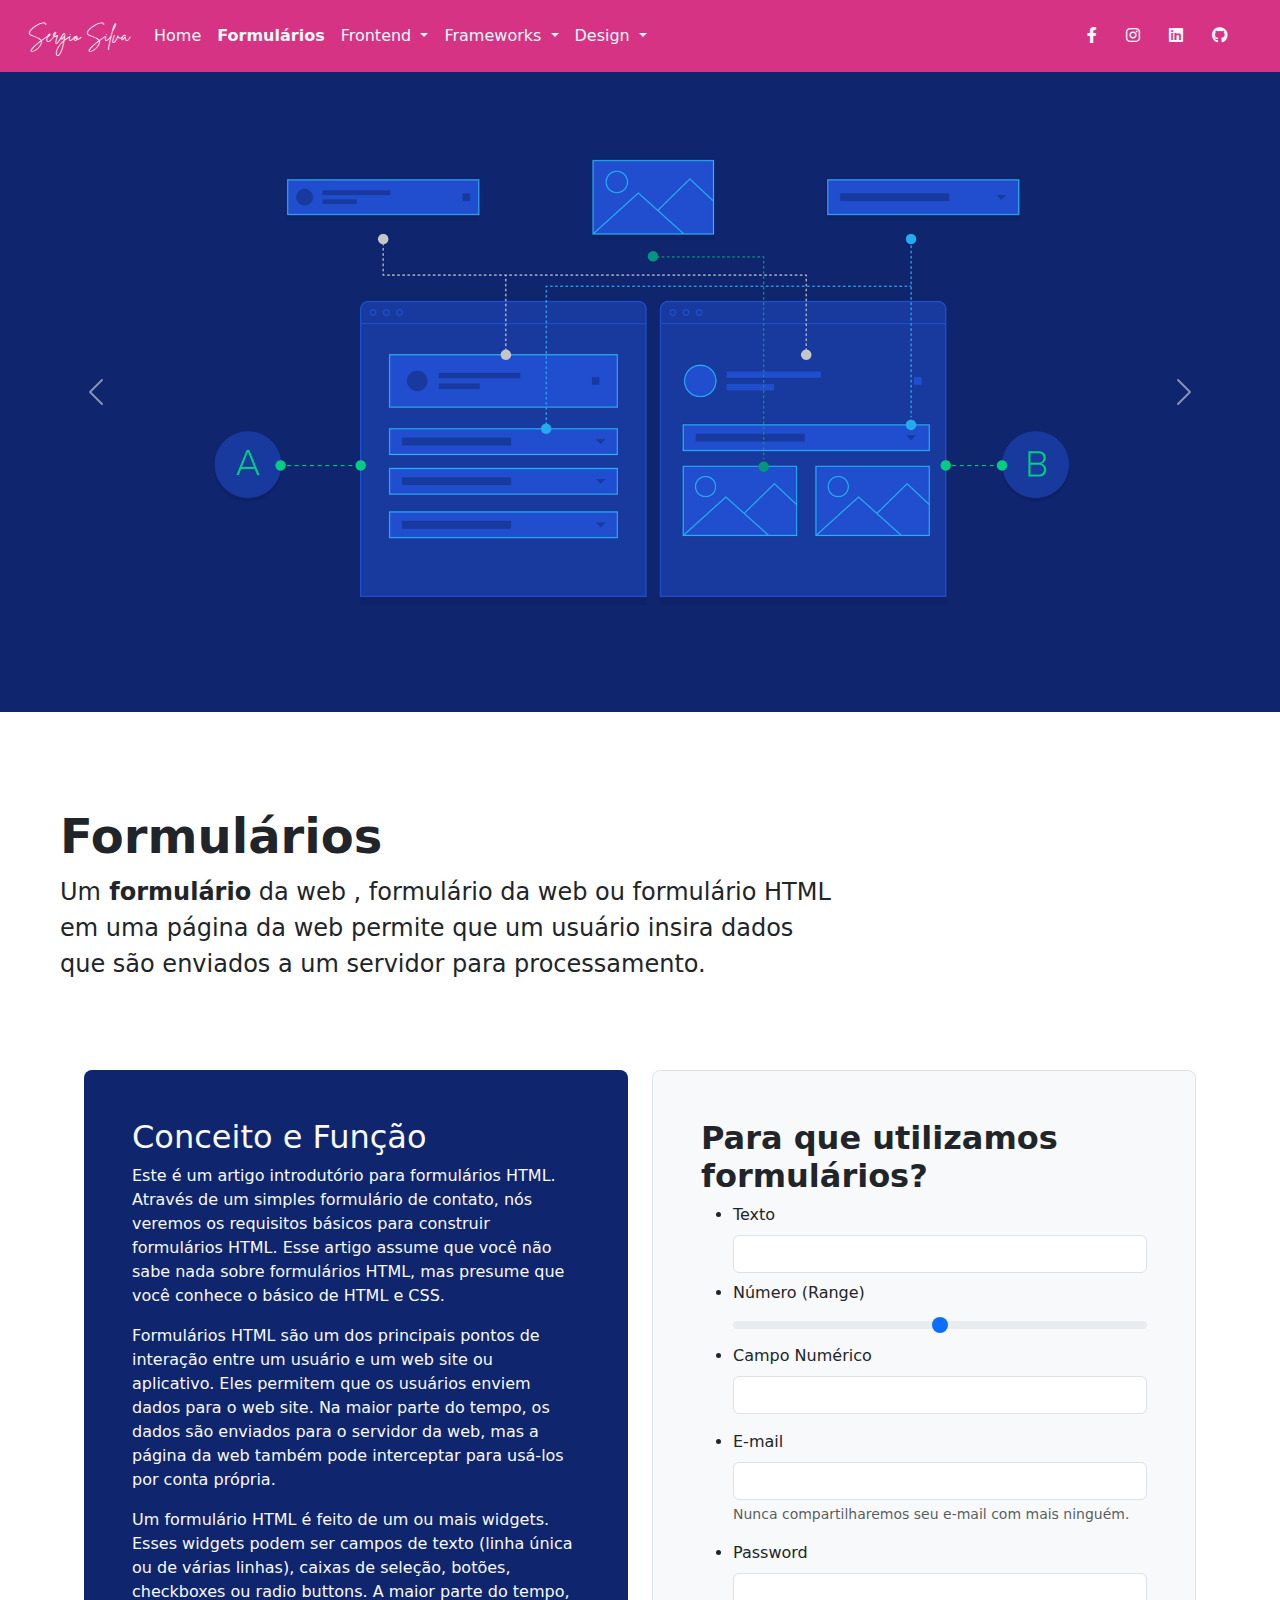
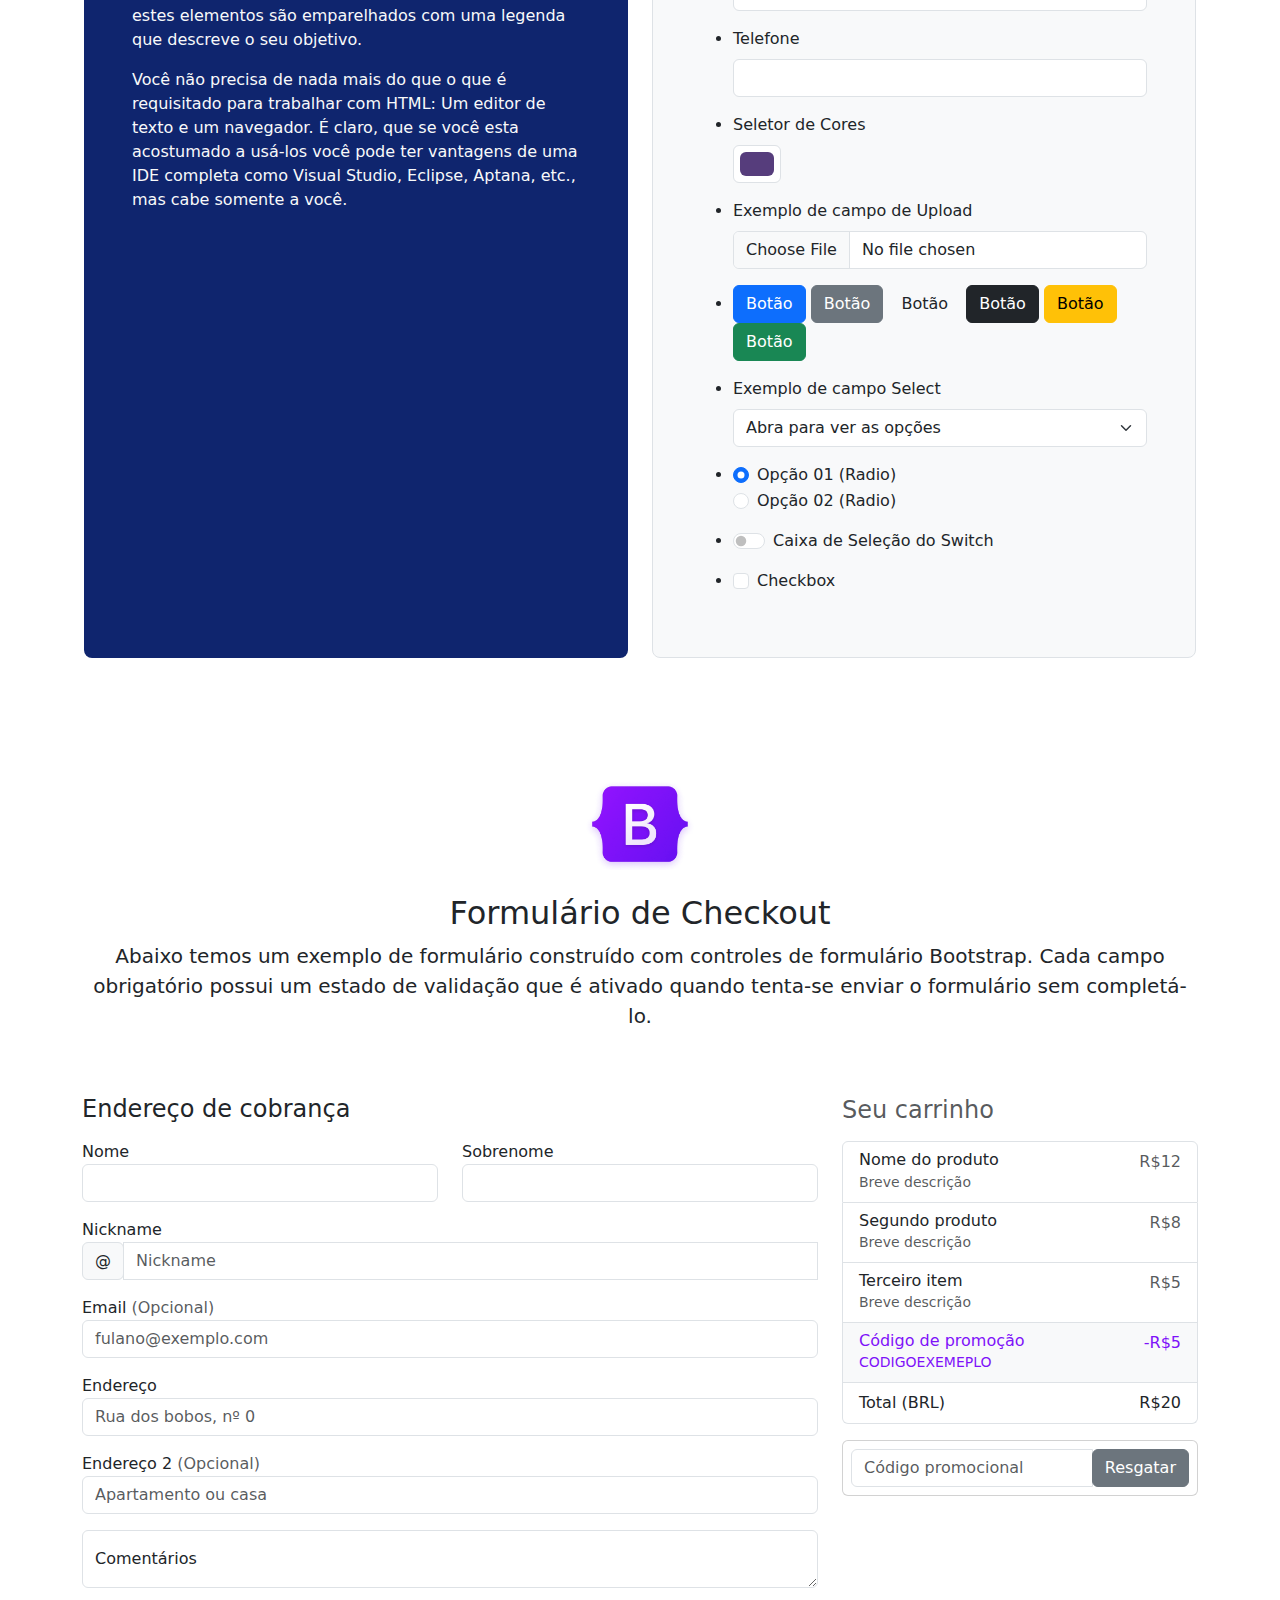
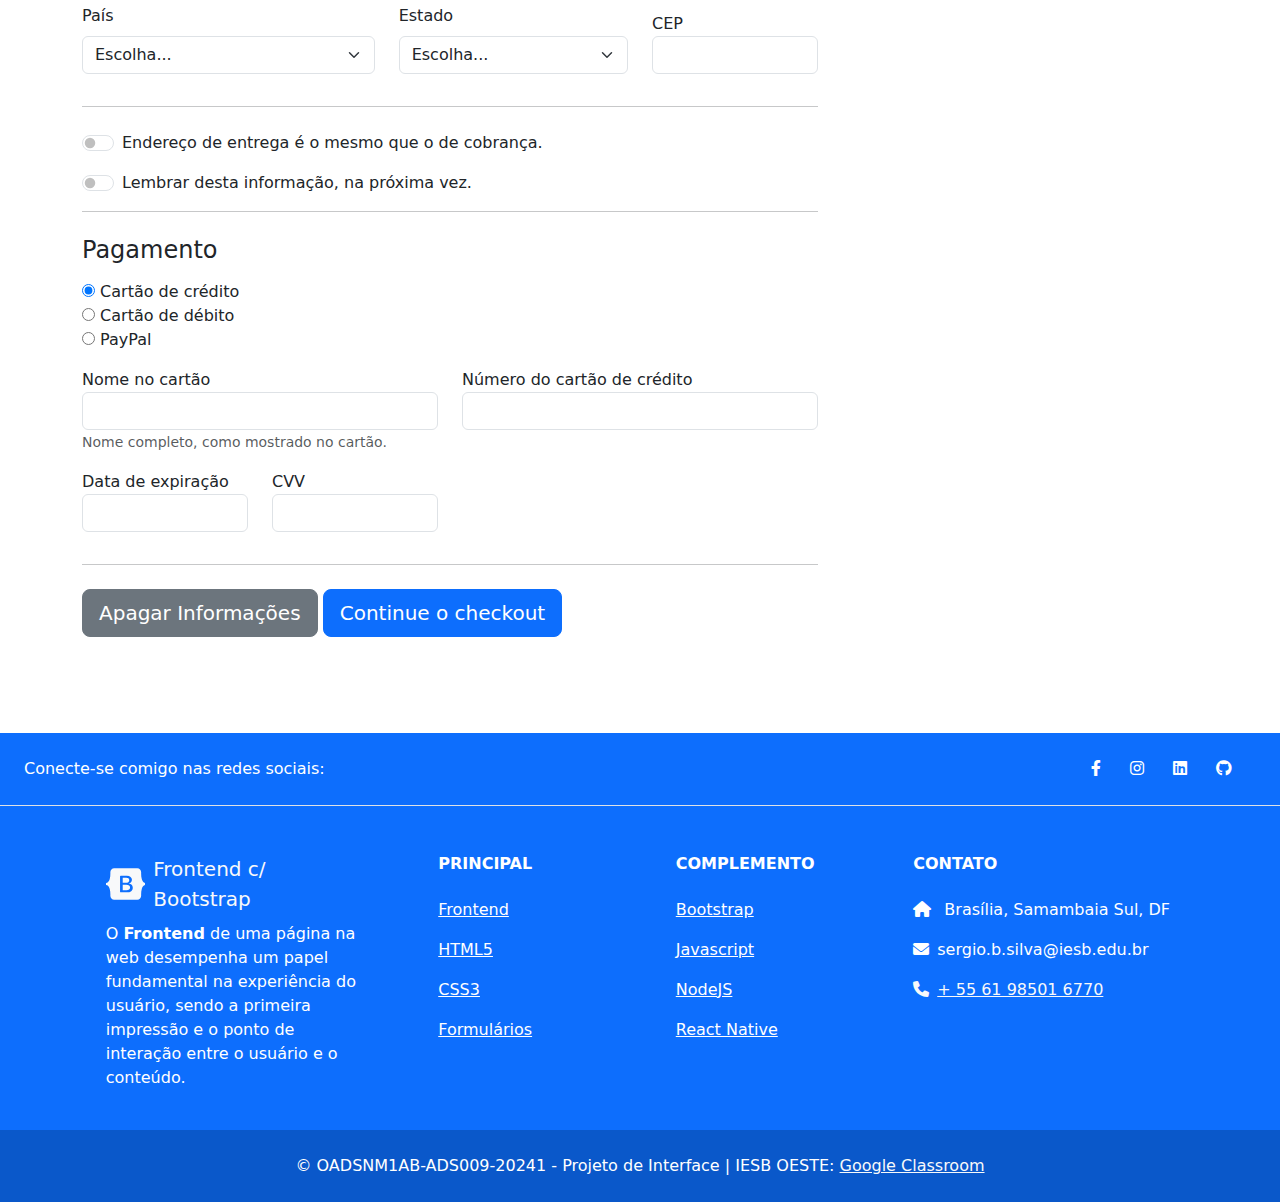
<file: pages/forms.html>
<!DOCTYPE html>
<html lang="en">

<head>
    <meta charset="utf-8">
    <meta name="viewport" content="width=device-width, initial-scale=1">
    <meta name="description" content="ADS009 - Projeto de Interface">
    <meta name="author" content="24114290137 - Sérgio Silva">

    <!-- Chamando Google Fonts-->
    <link rel="preconnect" href="https://fonts.googleapis.com" />
    <link rel="preconnect" href="https://fonts.gstatic.com" crossorigin="anonymous" />
    <link href="https://fonts.googleapis.com/css2?family=Roboto:ital,wght@0,100;0,300;0,400;0,500;0,700;0,900;1,100;1,300;1,400;1,500;1,700;1,900&display=swap" rel="stylesheet" />
    <link rel="stylesheet" href="https://cdnjs.cloudflare.com/ajax/libs/font-awesome/6.0.0/css/all.min.css">

    <!-- Chamando CSS -->
    <link rel="stylesheet" href="../css/style.css" />

    <!-- Chamando Bootstrap 5.3.3 -->
    <link href="https://cdn.jsdelivr.net/npm/bootstrap@5.3.3/dist/css/bootstrap.min.css" rel="stylesheet" integrity="sha384-QWTKZyjpPEjISv5WaRU9OFeRpok6YctnYmDr5pNlyT2bRjXh0JMhjY6hW+ALEwIH" crossorigin="anonymous">

    <!-- Chamando Biblioteca de Ícones Material Design -->
    <link href="https://fonts.googleapis.com/icon?family=Material+Icons" rel="stylesheet" />

    <!-- Colocando Favicon na página-->
    <link rel="shortcut icon" href="#" type="image/x-icon" />

    <!-- Material Design Icons -->
    <link rel="stylesheet" href="https://fonts.googleapis.com/css2?family=Material+Symbols+Outlined:opsz,wght,FILL,GRAD@20..48,100..700,0..1,-50..200" />

    <!-- Acionando Toasts -->
    <script src="../js/main.js" defer></script>

    <title>ADS009 - Projeto de Interface | Aula 3 > Atividade 03 | Formulários</title>
</head>

    <body>
        <!-- MENU PRINCIPAL -->
        <nav class="navbar navbar-expand-lg bg-magenta sticky-top p-3">
            <div class="container-fluid">
                <a class="navbar-brand text-light text-white brand-logo" href="#">Sérgio Silva</a>
                <button class="navbar-toggler" type="button" data-bs-toggle="collapse" data-bs-target="#navbarSupportedContent"
                    aria-controls="navbarSupportedContent" aria-expanded="false" aria-label="Toggle navigation">
                    <span class="navbar-toggler-icon"></span>
                </button>
                <div class="collapse navbar-collapse" id="navbarSupportedContent">
                    <ul class="navbar-nav me-auto mb-2 mb-lg-0">
                        <li class="nav-item">
                            <a class="nav-link active text-light" aria-current="page" href="../index.html">Home</a>
                        </li>
                        <li class="nav-item">
                            <a class="nav-link active text-light fw-bolder" aria-current="page" href="forms.html">Formulários</a>
                        </li>
                        <li class="nav-item dropdown">
                            <a class="nav-link dropdown-toggle text-light" href="#" role="button" data-bs-toggle="dropdown"
                                aria-expanded="false">
                                Frontend
                            </a>
                            <ul class="dropdown-menu">
                                <li><a class="dropdown-item text-dark" href="frontend.html">Frontend</a></li>
                                <li><a class="dropdown-item text-dark" href="html.html">HTML5</a></li>
                                <li><a class="dropdown-item text-dark" href="css.html">CSS3</a></li>
                                <li>
                                    <hr class="dropdown-divider">
                                </li>
                                <li><a class="dropdown-item text-dark" href="js.html">JS</a></li>
                            </ul>
                        </li>
                        <li class="nav-item dropdown">
                            <a class="nav-link dropdown-toggle text-light" href="#" role="button" data-bs-toggle="dropdown"
                                aria-expanded="false">
                                Frameworks
                            </a>
                            <ul class="dropdown-menu">
                                <li><a class="dropdown-item text-dark" href="bootstrap.html">Bootstrap</a></li>
                                <li>
                                    <hr class="dropdown-divider">
                                </li>
                                <li><a class="dropdown-item text-dark" href="nodejs.html">NodeJS</a></li>
                                <li><a class="dropdown-item text-dark" href="react.html">React Native</a></li>
                                <li><a class="dropdown-item text-dark" href="angular.html">Angular 17.3.0</a></li>
                            </ul>
                        </li>
                        <li class="nav-item dropdown">
                            <a class="nav-link dropdown-toggle text-light" href="#" role="button" data-bs-toggle="dropdown"
                                aria-expanded="false">
                                Design
                            </a>
                            <ul class="dropdown-menu">
                                <li><a class="dropdown-item text-dark" href="ui.html">UI Design</a></li>
                                <li>
                                    <hr class="dropdown-divider">
                                </li>
                                <li><a class="dropdown-item text-dark" href="ux.html">UX Design</a></li>
                            </ul>
                        </li>
                    </ul>
                    <div id="socialMedia">
                        <a href="https://web.facebook.com/sergio.bezerradasilva" class="me-4 text-light" target="_blank"
                            alt="Veja o meu Faceboook" title="Veja o meu Faceboook">
                            <i class="fab fa-facebook-f"></i>
                        </a>
                        <a href="https://www.instagram.com/sergio.silva.85/" class="me-4 text-light" target="_blank"
                            alt="Veja o meu Instagram" title="Veja o meu Instagram">
                            <i class="fab fa-instagram"></i>
                        </a>
                        <a href="https://www.linkedin.com/in/sergiobslva/" class="me-4 text-light" target="_blank"
                            alt="Visite o meu Linkedin" title="Visite o meu Linkedin">
                            <i class="fab fa-linkedin"></i>
                        </a>
                        <a href="https://github.com/ADS009-Projeto-de-Interface" class="me-4 text-light" target="_blank"
                            alt="Acesse o meu Github" title="Acesse o meu Github">
                            <i class="fab fa-github"></i>
                        </a>
                    </div>
                </div>
            </div>
        </nav>

        <div class="container-fluid m-0 p-0">
            
            <!--  ATIVIDADE 03 -->
            <!--  Nesta atividade vocês deverão criar uma página .html (Que deverá ser aberta pelo arquivo .index e uma página .css com os seguintes parâmetros: -->

            <!--  [x] Construção de um formulário com no mínimo 15 opções diferentes utilizando a tag forms e também a tag fieldset da forma que preferir. -->
            <!--  [x] Você deverá utilizar opções de botão - radio e checkbox obrigatório; -->
            <!--  [x] Aplicar um botão reset e enviar; -->

            <!--  [x] Na parte do arquivo .css mude as propriedades das seguintes páginas: -->
            <!--  [x] 3 itens da página .index -->
            <!--  [x] 3 itens da página de formulário. -->

            <!--  [x] No geral vocês devem enviar um arquivo .index, uma página .html, e um arquivo .css -->

            <!--  NÃO ESQUEÇA DE LINKAR A PÁGINA CRIADA COM O ARQUIVO INDEX.HTML -->
            <!--  [x] Não enviar pasta compactada. -->
            <!--  [x] Não utilizar Lorem Ipsum. -->
            <!--  [x] Colocar os créditos das mídias abaixo das mesmas. -->

            <!-- Banner Principal -->
            <div id="carouselExample" class="carousel slide m-0 p-0">
                <div class="carousel-inner">
                  <div class="carousel-item active">
                    <img src="../img/banner-form-01.png" class="d-block w-100" alt="CSS - Cascading Style Sheets">
                  </div>
                </div>
                <button class="carousel-control-prev" type="button" data-bs-target="#carouselExample" data-bs-slide="prev">
                  <span class="carousel-control-prev-icon" aria-hidden="true"></span>
                  <span class="visually-hidden">Previous</span>
                </button>
                <button class="carousel-control-next" type="button" data-bs-target="#carouselExample" data-bs-slide="next">
                  <span class="carousel-control-next-icon" aria-hidden="true"></span>
                  <span class="visually-hidden">Next</span>
                </button>
              </div>

            <div class="p-5 mb-4 rounded-3">
                <div class="container-fluid py-5">
                    <h1 class="display-5 fw-bold">Formulários</h1>
                    <p class="col-md-8 fs-4">Um<b> formulário</b> da web , formulário da web ou formulário HTML em uma página da web permite que um usuário insira dados que são enviados a um servidor para processamento.</p>
                </div>

                <div class="row align-items-md-stretch m-4">
                    <div class="col-md-6">
                        <div class="h-100 p-5 rounded-3 text-light" style="background-color: #0F256E;">
                            <h2>Conceito e Função</h2>
                            <p class="fw-light">Este é um artigo introdutório para formulários HTML. Através de um simples formulário de contato, nós veremos os requisitos básicos para construir formulários HTML. Esse artigo assume que você não sabe nada sobre formulários HTML, mas presume que você conhece o básico de HTML e CSS.</p>
                            <p class="fw-light">Formulários HTML são um dos principais pontos de interação entre um usuário e um web site ou aplicativo. Eles permitem que os usuários enviem dados para o web site. Na maior parte do tempo, os dados são enviados para o servidor da web, mas a página da web também pode interceptar para usá-los por conta própria.</p>
                            <p class="fw-light">Um formulário HTML é feito de um ou mais widgets. Esses widgets podem ser campos de texto (linha única ou de várias linhas), caixas de seleção, botões, checkboxes ou radio buttons. A maior parte do tempo, estes elementos são emparelhados com uma legenda que descreve o seu objetivo.</p>
                            <p class="fw-light">Você não precisa de nada mais do que o que é requisitado para trabalhar com HTML: Um editor de texto e um navegador. É claro, que se você esta acostumado a usá-los você pode ter vantagens de uma IDE completa como Visual Studio, Eclipse, Aptana, etc., mas cabe somente a você.</p>
                        </div>
                    </div>
                    <div class="col-md-6">
                        <div class="h-100 p-5 bg-body-tertiary border rounded-3">
                            <h2 class="fw-bold">Para que utilizamos formulários?</h2>
                            <ul class="fw-light">
                                <li>
                                    <label for="customText1" class="form-label">Texto</label>
                                    <input name="" placeholder="" class="form-control" type="text" id="customText1" />
                                </li>
                                <li class="mt-2">
                                    <label for="customRange1" class="form-label">Número (Range)</label>
                                    <input type="range" class="form-range" id="customRange1">
                                </li>
                                <li>
                                    <div class="form-outline">
                                        <label class="form-label" for="typeNumber">Campo Numérico</label>
                                        <input type="number" id="typeNumber" class="form-control" />
                                    </div>
                                </li>
                                <li>
                                    <div class="mt-3 mb-3">
                                        <label for="exampleInputEmail1" class="form-label">E-mail</label>
                                        <input type="email" class="form-control" id="exampleInputEmail1" aria-describedby="emailHelp">
                                        <div id="emailHelp" class="form-text">Nunca compartilharemos seu e-mail com mais ninguém.</div>
                                    </div>
                                </li>
                                <li>
                                    <div class="mb-3">
                                        <label for="exampleInputPassword1" class="form-label">Password</label>
                                        <input type="password" class="form-control" id="exampleInputPassword1">
                                    </div>
                                </li>
                                <li>
                                    <div class="mb-3">
                                        <label for="customText1" class="form-label">Telefone</label>
                                        <input name="" placeholder="" class="form-control" type="tel" id="customText1" />
                                    </div>
                                </li>
                                
                                <li>
                                    <div class="mb-3">
                                        <label for="exampleColorInput" class="form-label">Seletor de Cores</label>
                                        <input type="color" class="form-control form-control-color" id="exampleColorInput" value="#563d7c" title="Selecione a cor que deseja">
                                    </div>
                                </li>
                                <li>
                                    <div class="mb-3">
                                        <label for="formFile" class="form-label">Exemplo de campo de Upload</label>
                                        <input class="form-control" type="file" id="formFile">
                                    </div>
                                </li>
                                <li>
                                    <div class="mb-3">
                                        <button type="button" class="btn btn-primary" id="">Botão</button>
                                        <button type="button" class="btn btn-secondary" id="">Botão</button>
                                        <button type="button" class="btn btn-ligh" id="">Botão</button>
                                        <button type="button" class="btn btn-dark" id="">Botão</button>
                                        <button type="button" class="btn btn-warning" id="">Botão</button>
                                        <button type="button" class="btn btn-success" id="">Botão</button>
                                    </div>
                                </li>
                                <li>
                                    <div class="mb-3">
                                        <label for="formFileSelect" class="form-label">Exemplo de campo Select</label>
                                        <select class="form-select" aria-label="Default select example" id="formFileSelect">
                                            <option selected>Abra para ver as opções</option>
                                            <option value="1">Um</option>
                                            <option value="2">Dois</option>
                                            <option value="3">Três</option>
                                        </select>
                                    </div>
                                </li>
                                <li>
                                    <div class="mb-3">
                                        <div class="form-check">
                                            <input class="form-check-input" type="radio" name="exampleRadios" id="exampleRadios1" value="option1" checked>
                                            <label class="form-check-label" for="exampleRadios1">
                                                Opção 01 (Radio)
                                            </label>
                                        </div>
                                        <div class="form-check">
                                            <input class="form-check-input" type="radio" name="exampleRadios" id="exampleRadios2" value="option2">
                                            <label class="form-check-label" for="exampleRadios2">
                                                Opção 02 (Radio)
                                            </label>
                                        </div>
                                    </div>
                                </li>
                                <li>
                                    <div class="form-check form-switch mb-3">
                                        <input class="form-check-input" type="checkbox" role="switch" id="flexSwitchCheckDefault">
                                        <label class="form-check-label" for="flexSwitchCheckDefault">Caixa de Seleção do Switch</label>
                                    </div>
                                </li>
                                <li>
                                    <div class="form-check mb-3">
                                        <input class="form-check-input" type="checkbox" value="" id="defaultCheck1">
                                        <label class="form-check-label" for="defaultCheck1">
                                            Checkbox
                                        </label>
                                    </div>
                                </li>
                            </ul>
                        </div>
                    </div>
                </div>

                

                <div class="row p-4"></div>
                
                <div class="container">
                    <div class="py-5 text-center">
                        <img class="d-block mx-auto mb-4" src="../img/bootstrap-logo-shadow.png" alt="" title width="10%" height="10%">
                        <h2>Formulário de Checkout</h2>
                        <p class="lead">Abaixo temos um exemplo de formulário construído com controles de formulário Bootstrap. Cada
                            campo obrigatório possui um estado de validação que é ativado quando tenta-se enviar o formulário sem
                            completá-lo.</p>
                    </div>
                
                    <div class="row fw-light">
                        <div class="col-md-4 order-md-2 mb-4">
                            <h4 class="d-flex justify-content-between align-items-center mb-3">
                                <span class="text-muted">Seu carrinho</span>
                                <span class="badge badge-secondary badge-pill">3</span>
                            </h4>
                            <ul class="list-group mb-3">
                                <li class="list-group-item d-flex justify-content-between lh-condensed">
                                    <div>
                                        <h6 class="my-0">Nome do produto</h6>
                                        <small class="text-muted">Breve descrição</small>
                                    </div>
                                    <span class="text-muted">R$12</span>
                                </li>
                                <li class="list-group-item d-flex justify-content-between lh-condensed">
                                    <div>
                                        <h6 class="my-0">Segundo produto</h6>
                                        <small class="text-muted">Breve descrição</small>
                                    </div>
                                    <span class="text-muted">R$8</span>
                                </li>
                                <li class="list-group-item d-flex justify-content-between lh-condensed">
                                    <div>
                                        <h6 class="my-0">Terceiro item</h6>
                                        <small class="text-muted">Breve descrição</small>
                                    </div>
                                    <span class="text-muted">R$5</span>
                                </li>
                                <li class="list-group-item d-flex justify-content-between bg-light">
                                    <div style="color:#7F12F9;">
                                        <h6 class="my-0">Código de promoção</h6>
                                        <small>CODIGOEXEMEPLO</small>
                                    </div>
                                    <span style="color:#7F12F9;">-R$5</span>
                                </li>
                                <li class="list-group-item d-flex justify-content-between">
                                    <span>Total (BRL)</span>
                                    <strong>R$20</strong>
                                </li>
                            </ul>
                
                            <form class="card p-2">
                                <div class="input-group">
                                    <input type="text" class="form-control" placeholder="Código promocional">
                                    <div class="input-group-append">
                                        <button type="submit" class="btn btn-secondary">Resgatar</button>
                                    </div>
                                </div>
                            </form>
                        </div>
                        <div class="col-md-8 order-md-1">
                            <h4 class="mb-3">Endereço de cobrança</h4>
                            <form class="needs-validation" novalidate="">
                                <div class="row">
                                    <div class="col-md-6 mb-3">
                                        <label for="primeiroNome">Nome</label>
                                        <input type="text" class="form-control input-focus" id="primeiroNome" placeholder="" value="" required="">
                                        <div class="invalid-feedback">
                                            É obrigatório inserir um nome válido.
                                        </div>
                                    </div>
                                    <div class="col-md-6 mb-3">
                                        <label for="sobrenome">Sobrenome</label>
                                        <input type="text" class="form-control input-focus" id="sobrenome" placeholder="" value="" required="">
                                        <div class="invalid-feedback">
                                            É obrigatório inserir um sobre nome válido.
                                        </div>
                                    </div>
                                </div>
                
                                <div class="mb-3">
                                    <label for="nickname">Nickname</label>
                                    <div class="input-group">
                                        <div class="input-group-prepend">
                                            <span class="input-group-text">@</span>
                                        </div>
                                        <input type="text" class="form-control input-focus" id="nickname" placeholder="Nickname" required="">
                                        <div class="invalid-feedback" style="width: 100%;">
                                            Seu nickname é obrigatório.
                                        </div>
                                    </div>
                                </div>
                
                                <div class="mb-3">
                                    <label for="email">Email <span class="text-muted">(Opcional)</span></label>
                                    <input type="email" class="form-control input-focus" id="email" placeholder="fulano@exemplo.com">
                                    <div class="invalid-feedback">
                                        Por favor, insira um endereço de e-mail válido, para atualizações de entrega.
                                    </div>
                                </div>
                
                                <div class="mb-3">
                                    <label for="endereco">Endereço</label>
                                    <input type="text" class="form-control input-focus" id="endereco" placeholder="Rua dos bobos, nº 0" required="">
                                    <div class="invalid-feedback">
                                        Por favor, insira seu endereço de entrega.
                                    </div>
                                </div>
                
                                <div class="mb-3">
                                    <label for="endereco2">Endereço 2 <span class="text-muted">(Opcional)</span></label>
                                    <input type="text" class="form-control input-focus" id="endereco2" placeholder="Apartamento ou casa">
                                </div>

                                <div class="form-floating mb-3">
                                    <textarea class="form-control" placeholder="Leave a comment here" id="floatingTextarea"></textarea>
                                    <label for="floatingTextarea">Comentários</label>
                                </div>
                
                                <div class="row">
                                    <div class="col-md-5 mb-3">
                                        <label for="pais" class="form-label">País</label>
                                        <select class="form-select w-100" id="pais" required="">
                                            <option value="">Escolha...</option>
                                            <option>Brasil</option>
                                        </select>
                                        <div class="invalid-feedback">
                                            Por favor, escolha um país válido.
                                        </div>
                                    </div>
                                    <div class="col-md-4 mb-3">
                                        <label for="estado" class="form-label">Estado</label>
                                        <select class="custom-select form-select d-block w-100" id="estado" required="">
                                            <option value="">Escolha...</option>
                                            <option>Acre</option>
                                        </select>
                                        <div class="invalid-feedback">
                                            Por favor, insira um estado válido.
                                        </div>
                                    </div>
                                    <div class="col-md-3 mt-2">
                                        <label for="cep">CEP</label>
                                        <input type="text" class="form-control input-focus" id="cep" placeholder="" required="">
                                        <div class="invalid-feedback">
                                            É obrigatório inserir um CEP.
                                        </div>
                                    </div>
                                </div>
                                <hr class="mb-4">
                                <div class="form-check form-switch mb-3">
                                    <input class="form-check-input" type="checkbox" role="switch" id="flexSwitchCheckDefault">
                                    <label class="form-check-label" for="flexSwitchCheckDefault">Endereço de entrega é o mesmo que o de cobrança.</label>
                                </div>
                                <div class="form-check form-switch mb-3">
                                    <input class="form-check-input" type="checkbox" role="switch" id="flexSwitchCheckDefault">
                                    <label class="form-check-label" for="flexSwitchCheckDefault">Lembrar desta informação, na próxima vez.</label>
                                </div>
                                
                                <hr class="mb-4">
                
                                <h4 class="mb-3">Pagamento</h4>
                
                                <div class="d-block my-3">
                                    <div class="custom-control custom-radio">
                                        <input id="credito" name="paymentMethod" type="radio" class="custom-control-input" checked=""
                                            required="">
                                        <label class="custom-control-label" for="credito">Cartão de crédito</label>
                                    </div>
                                    <div class="custom-control custom-radio">
                                        <input id="debito" name="paymentMethod" type="radio" class="custom-control-input" required="">
                                        <label class="custom-control-label" for="debito">Cartão de débito</label>
                                    </div>
                                    <div class="custom-control custom-radio">
                                        <input id="paypal" name="paymentMethod" type="radio" class="custom-control-input" required="">
                                        <label class="custom-control-label" for="paypal">PayPal</label>
                                    </div>
                                </div>
                                <div class="row">
                                    <div class="col-md-6 mb-3">
                                        <label for="cc-nome">Nome no cartão</label>
                                        <input type="text" class="form-control input-focus" id="cc-nome" placeholder="" required="">
                                        <small class="text-muted">Nome completo, como mostrado no cartão.</small>
                                        <div class="invalid-feedback">
                                            O nome que está no cartão é obrigatório.
                                        </div>
                                    </div>
                                    <div class="col-md-6 mb-3">
                                        <label for="cc-numero">Número do cartão de crédito</label>
                                        <input type="text" class="form-control input-focus" id="cc-numero" placeholder="" required="">
                                        <div class="invalid-feedback">
                                            O número do cartão de crédito é obrigatório.
                                        </div>
                                    </div>
                                </div>
                                <div class="row">
                                    <div class="col-md-3 mb-3">
                                        <label for="cc-expiracao">Data de expiração</label>
                                        <input type="text" class="form-control input-focus" id="cc-expiracao" placeholder="" required="">
                                        <div class="invalid-feedback">
                                            Data de expiração é obrigatória.
                                        </div>
                                    </div>
                                    <div class="col-md-3 mb-3">
                                        <label for="cc-cvv">CVV</label>
                                        <input type="text" class="form-control input-focus" id="cc-cvv" placeholder="" required="">
                                        <div class="invalid-feedback">
                                            Código de segurança é obrigatório.
                                        </div>
                                    </div>
                                </div>
                                <hr class="mb-4">
                                <div id="liveAlertPlaceholder"></div>
                                <button class="btn btn-secondary btn-lg btn-block" data-bs-toggle="modal" data-bs-target="#exampleModal" type="reset" id="liveAlertBtn">Apagar Informações</button>
                                <button class="btn btn-primary btn-lg btn-block button-focus" type="submit">Continue o checkout</button>
                            </form>
                            
                            <!-- Modal -->
                            <div class="modal fade" id="exampleModal" tabindex="-1" aria-labelledby="exampleModalLabel" aria-hidden="true">
                                <div class="modal-dialog">
                                    <div class="modal-content">
                                        <div class="modal-header">
                                            <h1 class="modal-title fs-5" id="exampleModalLabel">Deseja realmente limpar o seu formulário?</h1>
                                            <button type="button" class="btn-close" data-bs-dismiss="modal" aria-label="Close"></button>
                                        </div>
                                        <div class="modal-body">
                                            <p class="fw-light"> As informações deste formulários serão apagadas e <span class="fw-bolder text-decoration-underline">NÃO PODERÃO</span> mais ser recuperadas!</p>
                                        </div>
                                        <div class="modal-footer">
                                            <button type="button" class="btn btn-success" class="btn-close" data-bs-dismiss="modal" aria-label="Close">Entendi</button>
                                        </div>
                                    </div>
                                </div>
                            </div>
                        </div>
                    </div>
                </div>
            </div>
        </div>
    </body>

        <!-- Footer -->
    <footer class="bg-primary text-white text-center text-lg-start mt-5">
        <!-- Section: Social media -->
        <section class="d-flex justify-content-center justify-content-lg-between p-4 border-bottom">
          <!-- Left -->
          <div class="me-5 d-none d-lg-block">
            <span>Conecte-se comigo nas redes sociais:</span>
          </div>
          <!-- Left -->
  
          <!-- Right -->
          <div id="socialMedia">
            <a href="https://web.facebook.com/sergio.bezerradasilva" class="me-4 text-reset" target="_blank" alt="Veja o meu Faceboook" title="Veja o meu Faceboook">
              <i class="fab fa-facebook-f"></i>
            </a>
            <a href="https://www.instagram.com/sergio.silva.85/" class="me-4 text-reset" target="_blank" alt="Veja o meu Instagram" title="Veja o meu Instagram">
              <i class="fab fa-instagram"></i>
            </a>
            <a href="https://www.linkedin.com/in/sergiobslva/" class="me-4 text-reset" target="_blank" alt="Visite o meu Linkedin" title="Visite o meu Linkedin">
              <i class="fab fa-linkedin"></i>
            </a>
            <a href="https://github.com/ADS009-Projeto-de-Interface" class="me-4 text-reset" target="_blank" alt="Acesse o meu Github" title="Acesse o meu Github">
              <i class="fab fa-github"></i>
            </a>
          </div>
          <!-- Right -->
        </section>
        <!-- Section: Social media -->
  
        <!-- Section: Links  -->
        <section class="">
            <div class="container text-center text-md-start mt-5">
                <!-- Grid row -->
                <div class="row mt-3">
                    <!-- Grid column -->
                    <div class="col-md-3 col-lg-4 col-xl-3 mx-auto mb-4">
                        <!-- Content -->
                        <a class="d-inline-flex align-items-center mb-2 text-light text-decoration-none"
                            href="https://getbootstrap.com/" aria-label="Bootstrap" target="_blank">
                            <svg xmlns="http://www.w3.org/2000/svg" width="40" height="32" class="d-block me-2"
                                viewBox="0 0 118 94" role="img">
                                <title>Frontend</title>
                                <path fill-rule="evenodd" clip-rule="evenodd"
                                    d="M24.509 0c-6.733 0-11.715 5.893-11.492 12.284.214 6.14-.064 14.092-2.066 20.577C8.943 39.365 5.547 43.485 0 44.014v5.972c5.547.529 8.943 4.649 10.951 11.153 2.002 6.485 2.28 14.437 2.066 20.577C12.794 88.106 17.776 94 24.51 94H93.5c6.733 0 11.714-5.893 11.491-12.284-.214-6.14.064-14.092 2.066-20.577 2.009-6.504 5.396-10.624 10.943-11.153v-5.972c-5.547-.529-8.934-4.649-10.943-11.153-2.002-6.484-2.28-14.437-2.066-20.577C105.214 5.894 100.233 0 93.5 0H24.508zM80 57.863C80 66.663 73.436 72 62.543 72H44a2 2 0 01-2-2V24a2 2 0 012-2h18.437c9.083 0 15.044 4.92 15.044 12.474 0 5.302-4.01 10.049-9.119 10.88v.277C75.317 46.394 80 51.21 80 57.863zM60.521 28.34H49.948v14.934h8.905c6.884 0 10.68-2.772 10.68-7.727 0-4.643-3.264-7.207-9.012-7.207zM49.948 49.2v16.458H60.91c7.167 0 10.964-2.876 10.964-8.281 0-5.406-3.903-8.178-11.425-8.178H49.948z"
                                    fill="currentColor"></path>
                            </svg>
                            <span class="fs-5">Frontend c/ Bootstrap</span>
                        </a>
                        <p>
                            O <b>Frontend</b> de uma página na web desempenha um papel fundamental na experiência do usuário,
                            sendo a
                            primeira impressão e o ponto de interação entre o usuário e o conteúdo.
                        </p>
                    </div>
                    <!-- Grid column -->
        
                    <!-- Grid column -->
                    <div class="col-md-2 col-lg-2 col-xl-2 mx-auto mb-4">
                        <!-- Links -->
                        <h6 class="text-uppercase fw-bold mb-4">
                            Principal
                        </h6>
                        <p>
                            <a href="frontend.html" class="text-reset">Frontend</a>
                        </p>
                        <p>
                            <a href="html.html" class="text-reset" alt="HTML5" title="HTML5">HTML5</a>
                        </p>
                        <p>
                            <a href="css.html" class="text-reset" alt="CSS3" title="CSS3">CSS3</a>
                        </p>
                        <p>
                            <a href="forms.html" class="text-reset" alt="Formulários HTML"
                                title="Formulários HTML">Formulários</a>
                        </p>
                    </div>
                    <!-- Grid column -->
        
                    <!-- Grid column -->
                    <div class="col-md-3 col-lg-2 col-xl-2 mx-auto mb-4">
                        <!-- Links -->
                        <h6 class="text-uppercase fw-bold mb-4">
                            Complemento
                        </h6>
                        <p>
                            <a href="bootstrap.html" class="text-reset">Bootstrap</a>
                        </p>
                        <p>
                            <a href="js.html" class="text-reset">Javascript</a>
                        </p>
                        <p>
                            <a href="nodejs.html" class="text-reset">NodeJS</a>
                        </p>
                        <p>
                            <a href="#!" class="text-reset disabled">React Native</a>
                        </p>
                    </div>
                    <!-- Grid column -->
        
                    <!-- Grid column -->
                    <div class="col-md-4 col-lg-3 col-xl-3 mx-auto mb-md-0 mb-4">
                        <!-- Links -->
                        <h6 class="text-uppercase fw-bold mb-4">Contato</h6>
                        <p><i class="fas fa-home me-2"></i> Brasília, Samambaia Sul, DF</p>
                        <p><i class="fas fa-envelope me-2"></i>sergio.b.silva@iesb.edu.br</p>
                        <p><i class="fas fa-phone me-2 text-light"></i><a href="https://wa.me/5561985016770" target="_blank"
                                class="text-light" alt="Converse comigo pelo Whatsapp" title="Converse comigo pelo Whatsapp">+
                                55 61 98501 6770</a></p>
                    </div>
                    <!-- Grid column -->
                </div>
                <!-- Grid row -->
            </div>
        </section>
        <!-- Section: Links  -->
  
        <!-- Copyright -->
        <div class="text-center p-4" style="background-color: rgba(0, 0, 0, 0.2);">
          © OADSNM1AB-ADS009-20241 - Projeto de Interface | IESB OESTE:
          <a class="text-light" href="https://classroom.google.com/c/NjU2ODc1Njk5NTI2" target="_blank">Google Classroom</a>
        </div>
        <!-- Copyright -->
      </footer>
      <!-- Footer -->

    <!-- Chamandas Scripts Bootstrap 5.3.3 -->
    <script src="https://cdn.jsdelivr.net/npm/@popperjs/core@2.11.8/dist/umd/popper.min.js" integrity="sha384-I7E8VVD/ismYTF4hNIPjVp/Zjvgyol6VFvRkX/vR+Vc4jQkC+hVqc2pM8ODewa9r" crossorigin="anonymous"></script>
    <script src="https://cdn.jsdelivr.net/npm/bootstrap@5.3.3/dist/js/bootstrap.min.js" integrity="sha384-0pUGZvbkm6XF6gxjEnlmuGrJXVbNuzT9qBBavbLwCsOGabYfZo0T0to5eqruptLy" crossorigin="anonymous"></script>
</html>
</file>
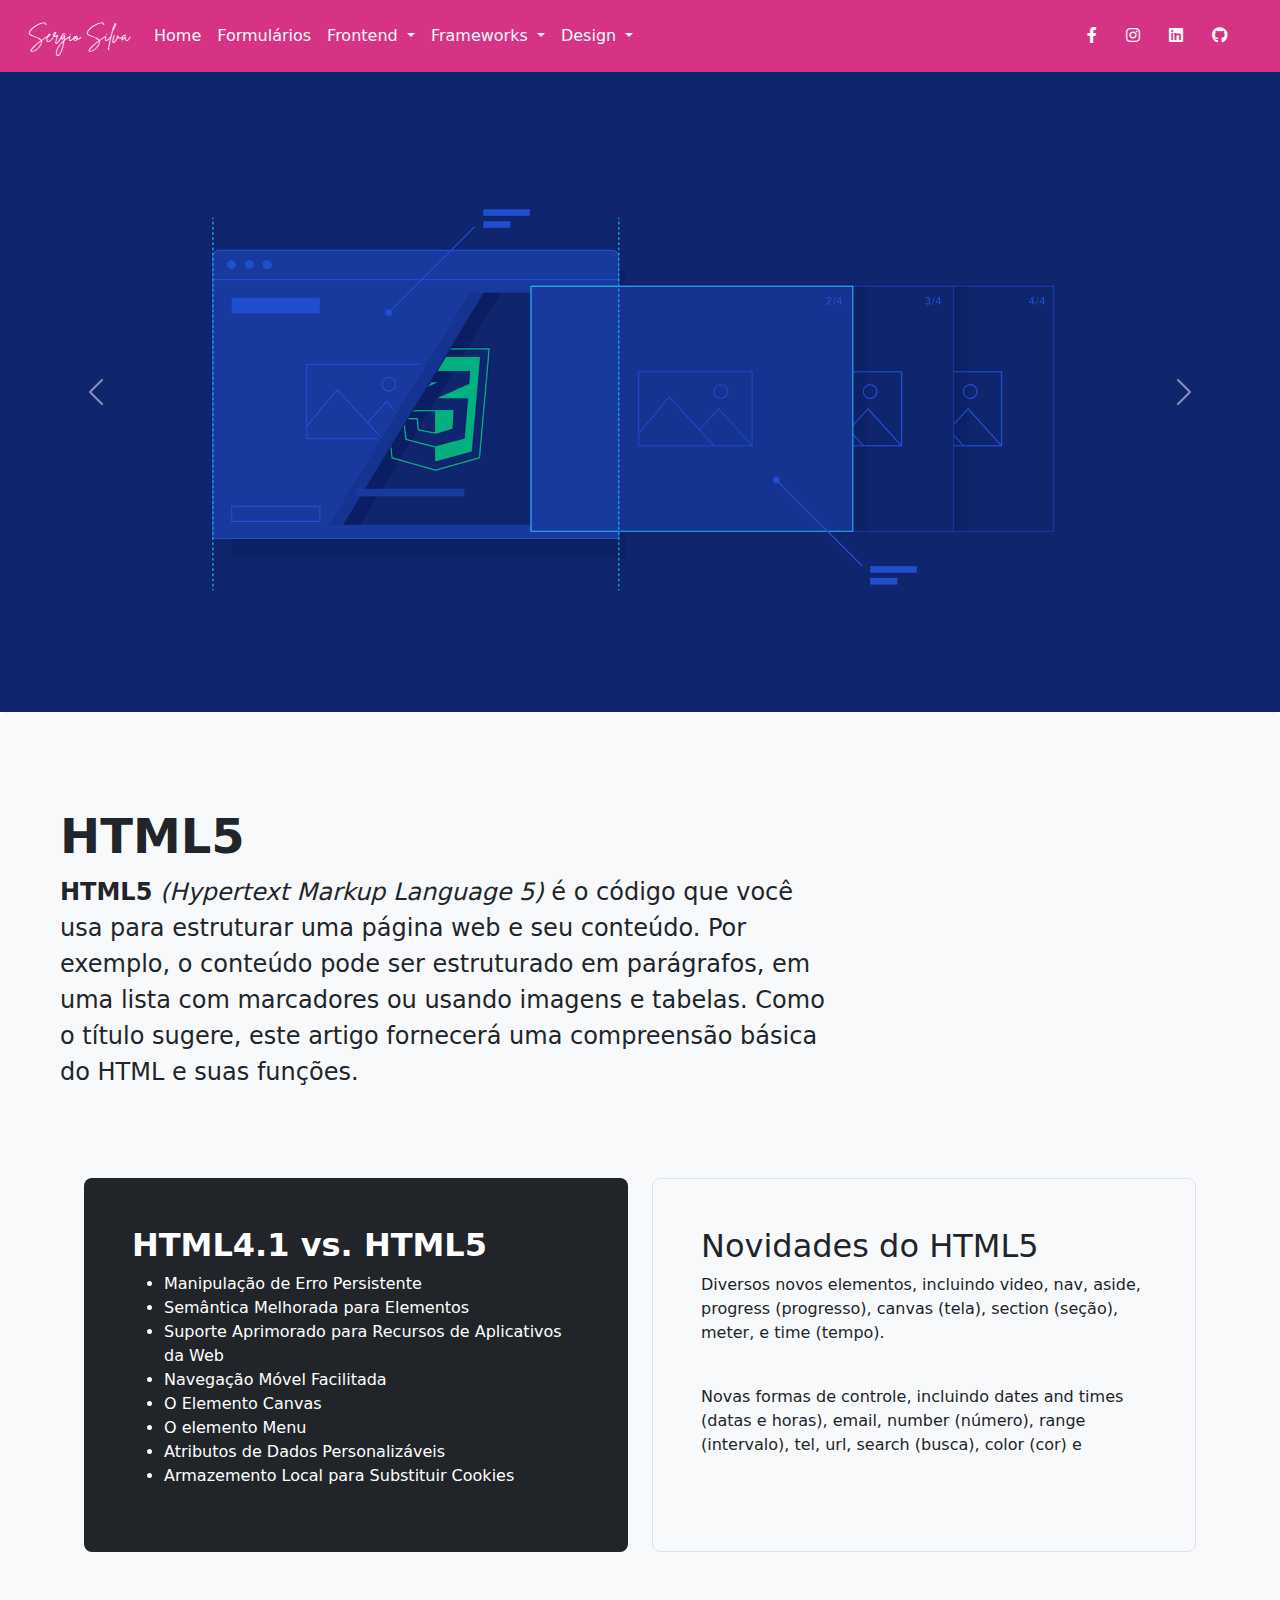
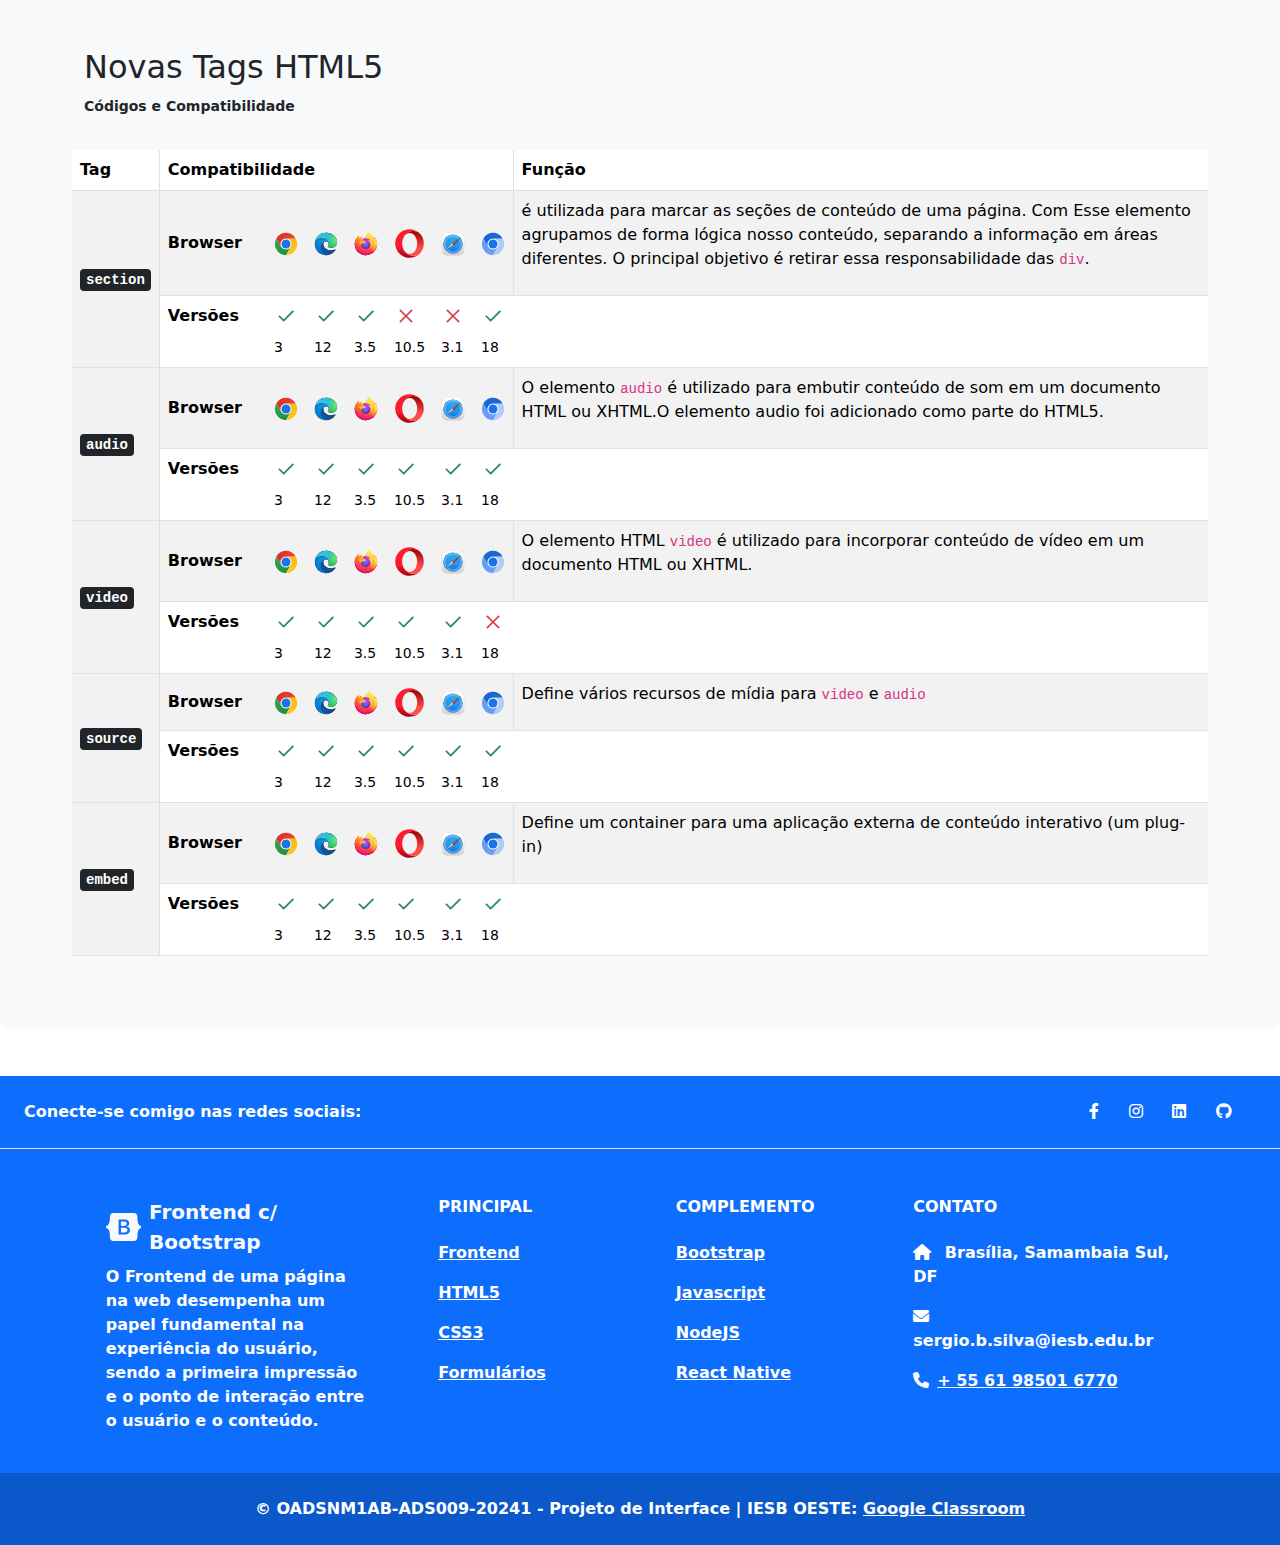
<file: pages/html.html>
<!DOCTYPE html>
<html lang="en">

<head>
    <meta charset="utf-8">
    <meta name="viewport" content="width=device-width, initial-scale=1">
    <meta name="description" content="ADS009 - Projeto de Interface">
    <meta name="author" content="24114290137 - Sérgio Silva">

    <!-- Chamando Google Fonts-->
    <link rel="preconnect" href="https://fonts.googleapis.com">
    <link rel="preconnect" href="https://fonts.gstatic.com" crossorigin>
    <link rel="stylesheet" href="https://fonts.googleapis.com/css2?family=Roboto:ital,wght@0,100;0,300;0,400;0,500;0,700;0,900;1,100;1,300;1,400;1,500;1,700;1,900&display=swap">
    <link rel="stylesheet" href="https://cdnjs.cloudflare.com/ajax/libs/font-awesome/6.0.0/css/all.min.css">

    <!-- Chamando CSS -->
    <link rel="stylesheet" href="../css/style.css">

    <!-- Chamando Bootstrap 5.3.3 -->
    <link href="https://cdn.jsdelivr.net/npm/bootstrap@5.3.3/dist/css/bootstrap.min.css" rel="stylesheet" integrity="sha384-QWTKZyjpPEjISv5WaRU9OFeRpok6YctnYmDr5pNlyT2bRjXh0JMhjY6hW+ALEwIH" crossorigin="anonymous">

    <!-- Chamando Biblioteca de Ícones Material Design -->
    <link href="https://fonts.googleapis.com/icon?family=Material+Icons" rel="stylesheet">
    <link rel="stylesheet" href="https://cdnjs.cloudflare.com/ajax/libs/font-awesome/6.0.0/css/all.min.css">

    <!-- Colocando Favicon na página-->
    <link rel="shortcut icon" href="#" type="image/x-icon">

    <!-- Material Design Icons -->
    <link rel="stylesheet" href="https://fonts.googleapis.com/css2?family=Material+Symbols+Outlined:opsz,wght,FILL,GRAD@20..48,100..700,0..1,-50..200" />

    <title>ADS009 - Projeto de Interface | Aula 3 > Atividade 03 | HTML5</title>
</head>

    <body>
      <!-- ATIVIDADE 06 - FINAL -->
      <!-- Esta é a nossa avaliação final, no qual você deverá aplicar todos os conceitos visto em aula até então sobre HTML e CSS.
          O tema que você criar nesta atividade deve se estender até a entrega do trabalho final da Avaliação A2, para criação do
          site responsivo, por isso escolha bem a temática. O seu site deve ter obrigatoriamente: -->

      <!-- Itens do Index: -->
      <!-- [x] Imagem ou logo de Favicon com texto na Aba (Title); -->
      <!-- [x] Menu, criado com Nav, com link para no mínimo 4 páginas (pode ter aplicação do Header; -->
      <!-- [x] Abaixo do Menu, Imagem de entrada, ou como Background; -->
      <!-- [x] Nota de Rodapé, utilizando no mínimo 4 ícones clicáveis e duas divisões de informações. -->

      <!-- Informações gerais -->
      <!-- [x] no mínimo 4 parágrafos de texto, duas imagens, e 1 arquivo de qualquer mídia (áudio, vídeo); -->

      <!-- Itens da Páginas: -->
      <!-- [x] Cada página deve ter no mínimo 4 parágrafos de texto, duas imagens, e 1 arquivo de qualquer mídia (áudio, vídeo); -->
      <!-- [x] Em uma das páginas deve ter uma seção com no mínimo 3 imagens com textos; -->
      <!-- [x] Um formulário com no mínimo 20 entradas, aplicação de Fieldset e botão Enviar; -->
      <!-- [-] Criação de 6 Listas, com alguma alteração de CSS. -->

      <!-- Informações de Design obrigatórias: -->
      <!-- [-] Seu projeto deve utilizar no mínimo 5 fontes (online ou off-line); -->
      <!-- [x] Deve utilizar apenas cores idênticas as cores da sua logo, marca ou cores utilizadas no menu, como holver e Box; -->
      <!-- [-] As seções devem ter cores diferentes (background), apenas o menu pode ser branco padrão. -->

      <!-- Entregar no mínimo: -->
      <!-- [x] 1 arquivo Index -->
      <!-- [x] 4 arquivos .html -->
      <!-- [x] 1 arquivo .css -->
      <!-- [x] 11 Imagens -->
      <!-- [x] 4 áudios ou vídeos -->
      <!-- [x] 3 ícones -->

      <!-- Lembrando que os mesmos devem estar em pastas para facilitar o processo de avaliação. -->
      <!-- [x] Caso use mais de um CSS criar uma pasta de Estilos. -->
      <!-- [x] No anexo abaixo, tem um exemplo de execução, que serve como base.-->
        
        <!-- MENU PRINCIPAL -->
        <nav class="navbar navbar-expand-lg bg-magenta sticky-top p-3">
          <div class="container-fluid">
            <a class="navbar-brand text-light text-white brand-logo" href="#">Sérgio Silva</a>
            <button class="navbar-toggler" type="button" data-bs-toggle="collapse" data-bs-target="#navbarSupportedContent"
              aria-controls="navbarSupportedContent" aria-expanded="false" aria-label="Toggle navigation">
              <span class="navbar-toggler-icon"></span>
            </button>
            <div class="collapse navbar-collapse" id="navbarSupportedContent">
              <ul class="navbar-nav me-auto mb-2 mb-lg-0">
                <li class="nav-item">
                  <a class="nav-link active text-light" aria-current="page" href="../index.html">Home</a>
                </li>
                <li class="nav-item">
                  <a class="nav-link active text-light" aria-current="page" href="forms.html">Formulários</a>
                </li>
                <li class="nav-item dropdown">
                  <a class="nav-link dropdown-toggle text-light" href="#" role="button" data-bs-toggle="dropdown"
                    aria-expanded="false">
                    Frontend
                  </a>
                  <ul class="dropdown-menu">
                    <li><a class="dropdown-item text-dark" href="frontend.html">Frontend</a></li>
                    <li><a class="dropdown-item text-dark fw-bolder" href="html.html">HTML5</a></li>
                    <li><a class="dropdown-item text-dark" href="css.html">CSS3</a></li>
                    <li>
                      <hr class="dropdown-divider">
                    </li>
                    <li><a class="dropdown-item text-dark" href="js.html">JS</a></li>
                  </ul>
                </li>
                <li class="nav-item dropdown">
                  <a class="nav-link dropdown-toggle text-light" href="#" role="button" data-bs-toggle="dropdown"
                    aria-expanded="false">
                    Frameworks
                  </a>
                  <ul class="dropdown-menu">
                    <li><a class="dropdown-item text-dark" href="bootstrap.html">Bootstrap</a></li>
                    <li>
                      <hr class="dropdown-divider">
                    </li>
                    <li><a class="dropdown-item text-dark" href="nodejs.html">NodeJS</a></li>
                    <li><a class="dropdown-item text-dark" href="react.html">React Native</a></li>
                    <li><a class="dropdown-item text-dark" href="angular.html">Angular 17.3.0</a></li>
                  </ul>
                </li>
                <li class="nav-item dropdown">
                  <a class="nav-link dropdown-toggle text-light" href="#" role="button" data-bs-toggle="dropdown"
                    aria-expanded="false">
                    Design
                  </a>
                  <ul class="dropdown-menu">
                    <li><a class="dropdown-item text-dark" href="ui.html">UI Design</a></li>
                    <li>
                      <hr class="dropdown-divider">
                    </li>
                    <li><a class="dropdown-item text-dark" href="ux.html">UX Design</a></li>
                  </ul>
                </li>
              </ul>
              <div id="socialMedia">
                <a href="https://web.facebook.com/sergio.bezerradasilva" class="me-4 text-light" target="_blank"
                  alt="Veja o meu Faceboook" title="Veja o meu Faceboook">
                  <i class="fab fa-facebook-f"></i>
                </a>
                <a href="https://www.instagram.com/sergio.silva.85/" class="me-4 text-light" target="_blank"
                  alt="Veja o meu Instagram" title="Veja o meu Instagram">
                  <i class="fab fa-instagram"></i>
                </a>
                <a href="https://www.linkedin.com/in/sergiobslva/" class="me-4 text-light" target="_blank"
                  alt="Visite o meu Linkedin" title="Visite o meu Linkedin">
                  <i class="fab fa-linkedin"></i>
                </a>
                <a href="https://github.com/ADS009-Projeto-de-Interface" class="me-4 text-light" target="_blank"
                  alt="Acesse o meu Github" title="Acesse o meu Github">
                  <i class="fab fa-github"></i>
                </a>
              </div>
            </div>
          </div>
        </nav>

        <div class="container-fluid m-0 p-0">
            
            <!--  ATIVIDADE 03 -->
            <!--  Nesta atividade vocês deverão criar uma página .html (Que deverá ser aberta pelo arquivo .index e uma página .css com os seguintes parâmetros: -->

            <!--  [ ] Construção de um formulário com no mínimo 15 opções diferentes utilizando a tag forms e também a tag fieldset da forma que preferir. -->
            <!--  [ ] Você deverá utilizar opções de botão - radio e checkbox obrigatório; -->
            <!--  [ ] Aplicar um botão reset e enviar; -->

            <!--  [ ] Na parte do arquivo .css mude as propriedades das seguintes páginas: -->
            <!--  [ ] 3 itens da página .index -->
            <!--  [ ] 3 itens da página de formulário. -->

            <!--  [ ] No geral vocês devem enviar um arquivo .index, uma página .html, e um arquivo .css -->

            <!--  NÃO ESQUEÇA DE LINKAR A PÁGINA CRIADA COM O ARQUIVO INDEX.HTML -->
            <!--  [ ] Não enviar pasta compactada. -->
            <!--  [ ] Não utilizar Lorem Ipsum. -->
            <!--  [ ] Colocar os créditos das mídias abaixo das mesmas. -->

            <!-- Banner Principal -->
            <div id="carouselExample" class="carousel slide">
                <div class="carousel-inner">
                  <div class="carousel-item active">
                    <img src="../img/banner-html-02.png" class="d-block w-100" alt="...">
                  </div>
                </div>
                <button class="carousel-control-prev" type="button" data-bs-target="#carouselExample" data-bs-slide="prev">
                  <span class="carousel-control-prev-icon" aria-hidden="true"></span>
                  <span class="visually-hidden">Previous</span>
                </button>
                <button class="carousel-control-next" type="button" data-bs-target="#carouselExample" data-bs-slide="next">
                  <span class="carousel-control-next-icon" aria-hidden="true"></span>
                  <span class="visually-hidden">Next</span>
                </button>
              </div>

            <div class="p-5 mb-4 bg-body-tertiary rounded-3">
                <div class="container-fluid py-5">
                    <h1 class="display-5 fw-bold">HTML5</h1>
                    <p class="col-md-8 fs-4"><b>HTML5</b> <i>(Hypertext Markup Language 5)</i> é o código que você usa para estruturar uma página web e seu conteúdo. Por exemplo, o conteúdo pode ser estruturado em parágrafos, em uma lista com marcadores ou usando imagens e tabelas. Como o título sugere, este artigo fornecerá uma compreensão básica do HTML e suas funções.</p>
                </div>

                <div class="row align-items-md-stretch m-4">
                    <div class="col-md-6">
                        <div class="h-100 p-5 text-bg-dark rounded-3">
                            <h2 class="fw-bold">HTML4.1 vs. HTML5</h2>
                            <ul class="fw-light">
                                <li>Manipulação de Erro Persistente</li>
                                <li>Semântica Melhorada para Elementos</li>
                                <li>Suporte Aprimorado para Recursos de Aplicativos da Web</li>
                                <li>Navegação Móvel Facilitada</li>
                                <li>O Elemento Canvas</li>
                                <li>O elemento Menu</li>
                                <li>Atributos de Dados Personalizáveis</li>
                                <li>Armazemento Local para Substituir Cookies</li>
                            </ul>
                        </div>
                    </div>
                    <div class="col-md-6">
                        <div class="h-100 p-5 bg-body-tertiary border rounded-3">
                            <h2>Novidades do HTML5</h2>
                            <p class="fw-light">Diversos novos elementos, incluindo <b>video</b>, <b>nav</b>, <b>aside</b>, <b>progress (progresso)</b>, <b>canvas (tela)</b>, <b>section (seção)</b>, <b>meter</b>, e <b>time (tempo)</b>. </p>
                            <br />
                            <p class="fw-light">Novas formas de controle, incluindo <b>dates</b> and <b>times (datas e horas)</b>, <b>email</b>, <b>number (número)</b>, <b>range (intervalo)</b>, <b>tel</b>, <b>url</b>, <b>search (busca)</b>, <b>color (cor)</b> e <b><datalist/b>.</p>
                        </div>
                    </div>
                </div>

                <div class="row p-4"></div>
                
                <div class="row m-4">
                    <div class="col mb-2">
                        <h2>Novas Tags HTML5</h2>
                        <small>Códigos e Compatibilidade</small>
                    </div>
                </div>

                <div class="bd-example m-4">
                    <table class="table table-striped table-hover">
                        <thead>
                      <tr>
                        <th scope="col" class="border-end">Tag</th>
                        <th scope="col" colspan="8" class="border-end">Compatibilidade</th>      
                        <th scope="col" width="1000px">Função</th>
                      </tr>
                    </thead>
                    <tbody>
                      <tr>
                        <th scope="row" rowspan="2" class="align-middle border-end"><kbd>section</kbd></th>
                        <th scope="row" class="align-middle">Browser</th>
                        <th>
                            <td class="align-middle"><img src="../img/browsers-icons/chrome/chrome.svg"  alt="Google Chrome"></td>
                            <td class="align-middle"><img src="../img/browsers-icons/edge/edge.svg"  alt="Microsoft Edge"></td>
                            <td class="align-middle"><img src="../img/browsers-icons/firefox/firefox.svg"  alt="Mozila Firefox"></td>
                            <td class="align-middle"><img src="../img/browsers-icons/opera/opera.svg"  alt="Opera"></td>
                            <td class="align-middle"><img src="../img/browsers-icons/safari/safari.svg"  alt="Safari"></td>
                            <td class="align-middle border-end"><img src="../img/browsers-icons/chromium/chromium.svg"  alt="Chromium"></td>  
                        </th>
                        <td><p class="fw-light">é utilizada para marcar as seções de conteúdo de uma página. Com Esse elemento agrupamos de forma lógica nosso conteúdo, separando a informação em áreas diferentes. O principal objetivo é retirar essa responsabilidade das <code>div</code>.</p></td>
                      </tr>

                      <tr>
                        <th scope="row" rowspan="1">Versões</th>
                        <th>
                            <td>
                                <small class="material-symbols-outlined fw-light text-success">check</small>
                                <small class="fw-light">3</small>
                            </td>
                            <td>
                                <small class="material-symbols-outlined fw-light text-success">check</small>
                                <small class="fw-light">12</small>
                            </td>
                            <td>
                                <small class="material-symbols-outlined fw-light text-success">check</small>
                                <small class="fw-light">3.5</small>
                            </td>
                            <td>
                                <small class="material-symbols-outlined fw-light text-danger">close</small>
                                <small class="fw-light">10.5</small>
                            </td>
                            <td>
                                <small class="material-symbols-outlined fw-light text-danger">close</small>
                                <small class="fw-light">3.1</small>
                            </td>
                            <td>
                                <small class="material-symbols-outlined fw-light text-success">check</small>
                                <small class="fw-light">18</small>
                            </td>
                        </th>
                        <td></td>
                      </tr>

                      <tr>
                        <th scope="row" rowspan="2" class="align-middle border-end"><kbd>audio</kbd></th>
                        <th scope="row" class="align-middle">Browser</th>
                        <th>
                            <td class="align-middle"><img src="../img/browsers-icons/chrome/chrome.svg"  alt="Google Chrome"></td>
                            <td class="align-middle"><img src="../img/browsers-icons/edge/edge.svg"  alt="Microsoft Edge"></td>
                            <td class="align-middle"><img src="../img/browsers-icons/firefox/firefox.svg"  alt="Mozila Firefox"></td>
                            <td class="align-middle"><img src="../img/browsers-icons/opera/opera.svg"  alt="Opera"></td>
                            <td class="align-middle"><img src="../img/browsers-icons/safari/safari.svg"  alt="Safari"></td>
                            <td class="align-middle border-end"><img src="../img/browsers-icons/chromium/chromium.svg"  alt="Chromium"></td>  
                        </th>
                        <td class="align-middle"><p class="fw-light">O elemento <code>audio</code> é utilizado para embutir conteúdo de som em um documento HTML ou XHTML.O elemento audio foi adicionado como parte do HTML5.</p></td>
                      </tr>

                      <tr>
                        <th scope="row" rowspan="1">Versões</th>
                        <th>
                            <td>
                                <small class="material-symbols-outlined fw-light text-success">check</small>
                                <small class="fw-light">3</small>
                            </td>
                            <td>
                                <small class="material-symbols-outlined fw-light text-success">check</small>
                                <small class="fw-light">12</small>
                            </td>
                            <td>
                                <small class="material-symbols-outlined fw-light text-success">check</small>
                                <small class="fw-light">3.5</small>
                            </td>
                            <td>
                                <small class="material-symbols-outlined fw-light text-success">check</small>
                                <small class="fw-light">10.5</small>
                            </td>
                            <td>
                                <small class="material-symbols-outlined fw-light text-success">check</small>
                                <small class="fw-light">3.1</small>
                            </td>
                            <td>
                                <small class="material-symbols-outlined fw-light text-success">check</small>
                                <small class="fw-light">18</small>
                            </td>
                        </th>
                        <td></td>
                      </tr>

                      <tr>
                        <th scope="row" rowspan="2" class="align-middle border-end"><kbd>video</kbd></th>
                        <th scope="row" class="align-middle">Browser</th>
                        <th>
                            <td class="align-middle"><img src="../img/browsers-icons/chrome/chrome.svg"  alt="Google Chrome"></td>
                            <td class="align-middle"><img src="../img/browsers-icons/edge/edge.svg"  alt="Microsoft Edge"></td>
                            <td class="align-middle"><img src="../img/browsers-icons/firefox/firefox.svg"  alt="Mozila Firefox"></td>
                            <td class="align-middle"><img src="../img/browsers-icons/opera/opera.svg"  alt="Opera"></td>
                            <td class="align-middle"><img src="../img/browsers-icons/safari/safari.svg"  alt="Safari"></td>
                            <td class="align-middle border-end"><img src="../img/browsers-icons/chromium/chromium.svg"  alt="Chromium"></td>  
                        </th>
                        <td><p class="fw-light">O elemento HTML <code>video</code> é utilizado para incorporar conteúdo de vídeo em um documento HTML ou XHTML.</p></td>
                      </tr>

                      <tr>
                        <th scope="row" rowspan="1">Versões</th>
                        <th>
                            <td>
                                <small class="material-symbols-outlined fw-light text-success">check</small>
                                <small class="fw-light">3</small>
                            </td>
                            <td>
                                <small class="material-symbols-outlined fw-light text-success">check</small>
                                <small class="fw-light">12</small>
                            </td>
                            <td>
                                <small class="material-symbols-outlined fw-light text-success">check</small>
                                <small class="fw-light">3.5</small>
                            </td>
                            <td>
                                <small class="material-symbols-outlined fw-light text-success">check</small>
                                <small class="fw-light">10.5</small>
                            </td>
                            <td>
                                <small class="material-symbols-outlined fw-light text-success">check</small>
                                <small class="fw-light">3.1</small>
                            </td>
                            <td>
                                <small class="material-symbols-outlined fw-light text-danger">close</small>
                                <small class="fw-light">18</small>
                            </td>
                        </th>
                        <td></td>
                      </tr>

                      <tr>
                        <th scope="row" rowspan="2" class="align-middle border-end"><kbd>source</kbd></th>
                        <th scope="row" class="align-middle">Browser</th>
                        <th>
                            <td class="align-middle"><img src="../img/browsers-icons/chrome/chrome.svg"  alt="Google Chrome"></td>
                            <td class="align-middle"><img src="../img/browsers-icons/edge/edge.svg"  alt="Microsoft Edge"></td>
                            <td class="align-middle"><img src="../img/browsers-icons/firefox/firefox.svg"  alt="Mozila Firefox"></td>
                            <td class="align-middle"><img src="../img/browsers-icons/opera/opera.svg"  alt="Opera"></td>
                            <td class="align-middle"><img src="../img/browsers-icons/safari/safari.svg"  alt="Safari"></td>
                            <td class="align-middle border-end"><img src="../img/browsers-icons/chromium/chromium.svg"  alt="Chromium"></td>  
                        </th>
                        <td><p class="fw-light">Define vários recursos de mídia para <code>video</code> e <code>audio</code></p></td>
                      </tr>

                      <tr>
                        <th scope="row" rowspan="1">Versões</th>
                        <th>
                            <td>
                                <small class="material-symbols-outlined fw-light text-success">check</small>
                                <small class="fw-light">3</small>
                            </td>
                            <td>
                                <small class="material-symbols-outlined fw-light text-success">check</small>
                                <small class="fw-light">12</small>
                            </td>
                            <td>
                                <small class="material-symbols-outlined fw-light text-success">check</small>
                                <small class="fw-light">3.5</small>
                            </td>
                            <td>
                                <small class="material-symbols-outlined fw-light text-success">check</small>
                                <small class="fw-light">10.5</small>
                            </td>
                            <td>
                                <small class="material-symbols-outlined fw-light text-success">check</small>
                                <small class="fw-light">3.1</small>
                            </td>
                            <td>
                                <small class="material-symbols-outlined fw-light text-success">check</small>
                                <small class="fw-light">18</small>
                            </td>
                        </th>
                        <td></td>
                      </tr>

                      <tr>
                        <th scope="row" rowspan="2" class="align-middle border-end"><kbd>embed</kbd></th>
                        <th scope="row" class="align-middle">Browser</th>
                        <th>
                            <td class="align-middle"><img src="../img/browsers-icons/chrome/chrome.svg"  alt="Google Chrome"></td>
                            <td class="align-middle"><img src="../img/browsers-icons/edge/edge.svg"  alt="Microsoft Edge"></td>
                            <td class="align-middle"><img src="../img/browsers-icons/firefox/firefox.svg"  alt="Mozila Firefox"></td>
                            <td class="align-middle"><img src="../img/browsers-icons/opera/opera.svg"  alt="Opera"></td>
                            <td class="align-middle"><img src="../img/browsers-icons/safari/safari.svg"  alt="Safari"></td>
                            <td class="align-middle border-end"><img src="../img/browsers-icons/chromium/chromium.svg"  alt="Chromium"></td>  
                        </th>
                        <td><p class="fw-light">Define um container para uma aplicação externa de conteúdo interativo (um plug-in)</p></td>
                      </tr>

                      <tr>
                        <th scope="row" rowspan="1">Versões</th>
                        <th>
                            <td>
                                <small class="material-symbols-outlined fw-light text-success">check</small>
                                <small class="fw-light">3</small>
                            </td>
                            <td>
                                <small class="material-symbols-outlined fw-light text-success">check</small>
                                <small class="fw-light">12</small>
                            </td>
                            <td>
                                <small class="material-symbols-outlined fw-light text-success">check</small>
                                <small class="fw-light">3.5</small>
                            </td>
                            <td>
                                <small class="material-symbols-outlined fw-light text-success">check</small>
                                <small class="fw-light">10.5</small>
                            </td>
                            <td>
                                <small class="material-symbols-outlined fw-light text-success">check</small>
                                <small class="fw-light">3.1</small>
                            </td>
                            <td>
                                <small class="material-symbols-outlined fw-light text-success">check</small>
                                <small class="fw-light">18</small>
                            </td>
                        </th>
                        <td></td>
                      </tr>
                    </tbody>
                  
                    </table>
                  </div>
            </div>
        </div>
    </body>

        <!-- Footer -->
    <footer class="bg-primary text-white text-center text-lg-start mt-5">
      <!-- Section: Social media -->
      <section class="d-flex justify-content-center justify-content-lg-between p-4 border-bottom">
        <!-- Left -->
        <div class="me-5 d-none d-lg-block">
          <span>Conecte-se comigo nas redes sociais:</span>
        </div>
        <!-- Left -->

        <!-- Right -->
        <div id="socialMedia">
          <a href="https://web.facebook.com/sergio.bezerradasilva" class="me-4 text-reset" target="_blank" alt="Veja o meu Faceboook" title="Veja o meu Faceboook">
            <i class="fab fa-facebook-f"></i>
          </a>
          <a href="https://www.instagram.com/sergio.silva.85/" class="me-4 text-reset" target="_blank" alt="Veja o meu Instagram" title="Veja o meu Instagram">
            <i class="fab fa-instagram"></i>
          </a>
          <a href="https://www.linkedin.com/in/sergiobslva/" class="me-4 text-reset" target="_blank" alt="Visite o meu Linkedin" title="Visite o meu Linkedin">
            <i class="fab fa-linkedin"></i>
          </a>
          <a href="https://github.com/ADS009-Projeto-de-Interface" class="me-4 text-reset" target="_blank" alt="Acesse o meu Github" title="Acesse o meu Github">
            <i class="fab fa-github"></i>
          </a>
        </div>
        <!-- Right -->
      </section>
      <!-- Section: Social media -->

      <!-- Section: Links  -->
      <section class="">
        <div class="container text-center text-md-start mt-5">
          <!-- Grid row -->
          <div class="row mt-3">
            <!-- Grid column -->
            <div class="col-md-3 col-lg-4 col-xl-3 mx-auto mb-4">
              <!-- Content -->
              <a class="d-inline-flex align-items-center mb-2 text-light text-decoration-none"
                href="https://getbootstrap.com/" aria-label="Bootstrap" target="_blank">
                <svg xmlns="http://www.w3.org/2000/svg" width="40" height="32" class="d-block me-2" viewBox="0 0 118 94"
                  role="img">
                  <title>Frontend</title>
                  <path fill-rule="evenodd" clip-rule="evenodd"
                    d="M24.509 0c-6.733 0-11.715 5.893-11.492 12.284.214 6.14-.064 14.092-2.066 20.577C8.943 39.365 5.547 43.485 0 44.014v5.972c5.547.529 8.943 4.649 10.951 11.153 2.002 6.485 2.28 14.437 2.066 20.577C12.794 88.106 17.776 94 24.51 94H93.5c6.733 0 11.714-5.893 11.491-12.284-.214-6.14.064-14.092 2.066-20.577 2.009-6.504 5.396-10.624 10.943-11.153v-5.972c-5.547-.529-8.934-4.649-10.943-11.153-2.002-6.484-2.28-14.437-2.066-20.577C105.214 5.894 100.233 0 93.5 0H24.508zM80 57.863C80 66.663 73.436 72 62.543 72H44a2 2 0 01-2-2V24a2 2 0 012-2h18.437c9.083 0 15.044 4.92 15.044 12.474 0 5.302-4.01 10.049-9.119 10.88v.277C75.317 46.394 80 51.21 80 57.863zM60.521 28.34H49.948v14.934h8.905c6.884 0 10.68-2.772 10.68-7.727 0-4.643-3.264-7.207-9.012-7.207zM49.948 49.2v16.458H60.91c7.167 0 10.964-2.876 10.964-8.281 0-5.406-3.903-8.178-11.425-8.178H49.948z"
                    fill="currentColor"></path>
                </svg>
                <span class="fs-5">Frontend c/ Bootstrap</span>
              </a>
              <p>
                O <b>Frontend</b> de uma página na web desempenha um papel fundamental na experiência do usuário, sendo a
                primeira impressão e o ponto de interação entre o usuário e o conteúdo.
              </p>
            </div>
            <!-- Grid column -->
      
            <!-- Grid column -->
            <div class="col-md-2 col-lg-2 col-xl-2 mx-auto mb-4">
              <!-- Links -->
              <h6 class="text-uppercase fw-bold mb-4">
                Principal
              </h6>
              <p>
                <a href="frontend.html" class="text-reset">Frontend</a>
              </p>
              <p>
                <a href="html.html" class="text-reset" alt="HTML5" title="HTML5">HTML5</a>
              </p>
              <p>
                <a href="css.html" class="text-reset" alt="CSS3" title="CSS3">CSS3</a>
              </p>
              <p>
                <a href="forms.html" class="text-reset" alt="Formulários HTML" title="Formulários HTML">Formulários</a>
              </p>
            </div>
            <!-- Grid column -->
      
            <!-- Grid column -->
            <div class="col-md-3 col-lg-2 col-xl-2 mx-auto mb-4">
              <!-- Links -->
              <h6 class="text-uppercase fw-bold mb-4">
                Complemento
              </h6>
              <p>
                <a href="bootstrap.html" class="text-reset">Bootstrap</a>
              </p>
              <p>
                <a href="js.html" class="text-reset">Javascript</a>
              </p>
              <p>
                <a href="nodejs.html" class="text-reset">NodeJS</a>
              </p>
              <p>
                <a href="#!" class="text-reset disabled">React Native</a>
              </p>
            </div>
            <!-- Grid column -->
      
            <!-- Grid column -->
            <div class="col-md-4 col-lg-3 col-xl-3 mx-auto mb-md-0 mb-4">
              <!-- Links -->
              <h6 class="text-uppercase fw-bold mb-4">Contato</h6>
              <p><i class="fas fa-home me-2"></i> Brasília, Samambaia Sul, DF</p>
              <p><i class="fas fa-envelope me-2"></i>sergio.b.silva@iesb.edu.br</p>
              <p><i class="fas fa-phone me-2 text-light"></i><a href="https://wa.me/5561985016770" target="_blank"
                  class="text-light" alt="Converse comigo pelo Whatsapp" title="Converse comigo pelo Whatsapp">+ 55 61 98501
                  6770</a></p>
            </div>
            <!-- Grid column -->
          </div>
          <!-- Grid row -->
        </div>
      </section>
      <!-- Section: Links  -->

      <!-- Copyright -->
      <div class="text-center p-4" style="background-color: rgba(0, 0, 0, 0.2);">
        © OADSNM1AB-ADS009-20241 - Projeto de Interface | IESB OESTE:
        <a class="text-light" href="https://classroom.google.com/c/NjU2ODc1Njk5NTI2" target="_blank">Google Classroom</a>
      </div>
      <!-- Copyright -->
    </footer>
    <!-- Footer -->

    <!-- Chamandas Scripts Bootstrap 5.3.3 -->
    <script src="https://cdn.jsdelivr.net/npm/@popperjs/core@2.11.8/dist/umd/popper.min.js" integrity="sha384-I7E8VVD/ismYTF4hNIPjVp/Zjvgyol6VFvRkX/vR+Vc4jQkC+hVqc2pM8ODewa9r" crossorigin="anonymous"></script>
    <script src="https://cdn.jsdelivr.net/npm/bootstrap@5.3.3/dist/js/bootstrap.min.js" integrity="sha384-0pUGZvbkm6XF6gxjEnlmuGrJXVbNuzT9qBBavbLwCsOGabYfZo0T0to5eqruptLy" crossorigin="anonymous"></script>
</html>
</file>
<file: css/style.css>
/* ATIVIDADE 06 - FINAL -->
/* Nesta atividade vocês deverão criar uma página .index com um menu com link para 4 páginas.

/* [ ] O index e menu podem ser realizados da forma que preferir;
/* [ ] Cada página deve ter no mínimo 10 parâmetros de texto no CSS.
/* [ ] Aplicar em todo projeto no mínimo 5 imagens.
/* [ ] Todas as páginas devem ter cor de Background diferentes.

/* [ ] Vocês devem enviar: 5 arquivos html, 5 imagens, 1 arquivo CSS.

/* [ ] Não enviar pasta compactada.
/* [ ] Não utilizar Lorem Ipsum.
/* [ ] Colocar os créditos das mídias abaixo das mesmas. */

.rotate {
    /* FF3.5+ */
    -moz-transform: rotate(-90.0deg);
    /* Opera 10.5 */
    -o-transform: rotate(-90.0deg);
    /* Saf3.1+, Chrome */
    -webkit-transform: rotate(-90.0deg);
    /* IE6,IE7 */
    filter: progid: DXImageTransform.Microsoft.BasicImage(rotation=0.083);
    /* IE8 */
    -ms-filter: "progid:DXImageTransform.Microsoft.BasicImage(rotation=0.083)";
    /* Standard */
    transform: rotate(-90.0deg);
  }

/* index.html */
.conteudo-principal a{
  color: #d63384;
}

.css-seletores li{
  list-style-type: square;
}

.css-background li{
  list-style: none;
  padding: 0;
  margin: 0;
}

.css-pseudo-classes li, .pink-500{
  color: #d63384;
}

table tb td img{
  width: 25px;
  height: 25px;
}

.bg-magenta, .bg-pink-500{
  background-color: #d63384;
}

.bg-orange{
  background-color: #FF5500;
}

/* modificações de texto - index.html */
.conteudo-principal div div p{
  line-height: 200%;
}

.conteudo-principal i{
  text-transform: uppercase;
}

/* desbilitando underline dos links de redes sociais do footer - index.html */
#socialMedia a{
  text-decoration: none;
}

.avatar-blog{
  width: 40px;
  height: 40px;
}

/* Importando Fonte Personalizada */

@font-face{
  font-family: BrittanySignature;
  src: url(../type/brittany_signature/BrittanySignature.ttf);
}

.brand-logo{
  font-family: BrittanySignature;
  font-size: medium;
}

/* Configurações do Botão Line Magenta */
.btn-outline-pink-500 {
  --bs-btn-color: #d63384;
  --bs-btn-border-color: #d63384;
  --bs-btn-hover-color: #000;
  --bs-btn-hover-bg: #d63384;
  --bs-btn-hover-border-color: #d63384;
  --bs-btn-focus-shadow-rgb: 13, 202, 240;
  --bs-btn-active-color: #000;
  --bs-btn-active-bg: #d63384;
  --bs-btn-active-border-color: #d63384;
  --bs-btn-active-shadow: inset 0 3px 5px rgba(0, 0, 0, 0.125);
  --bs-btn-disabled-color: #d63384;
  --bs-btn-disabled-bg: transparent;
  --bs-btn-disabled-border-color: #d63384;
  --bs-gradient: none;
}

/* Footer transparente  página Angular*/
#blog-angular{
  background: rgb(0,0,0);
  background: linear-gradient(
    180deg, 
    rgba(0,0,0,1) 0%, 
    rgba(0,0,0,1) 85%, 
    rgba(13,110,253,1)
    100%);
  margin-top: -100px;
 }

 .foto-pockemon{
  background-image: url(../img/pockedex/bg-card.png) no-repeat;
  width: 200px;
  height: 550px;
 }
</file>
